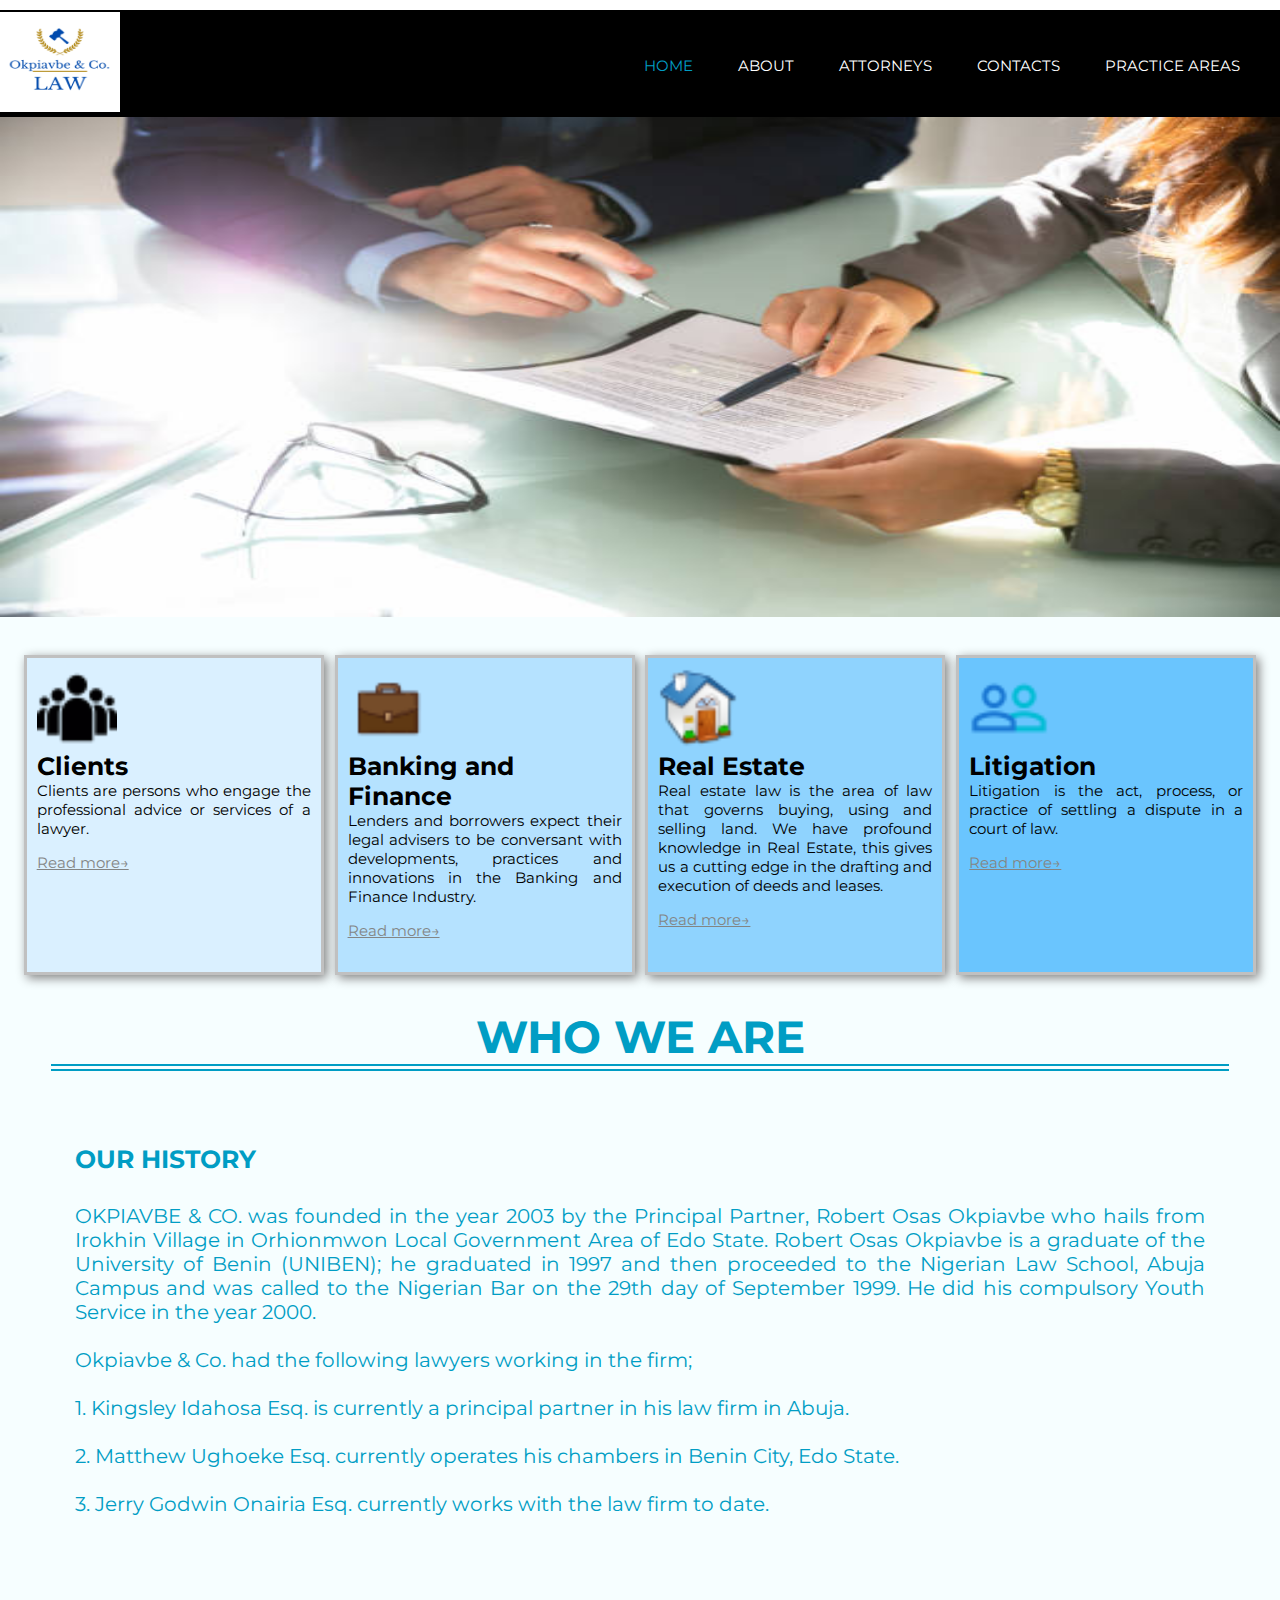
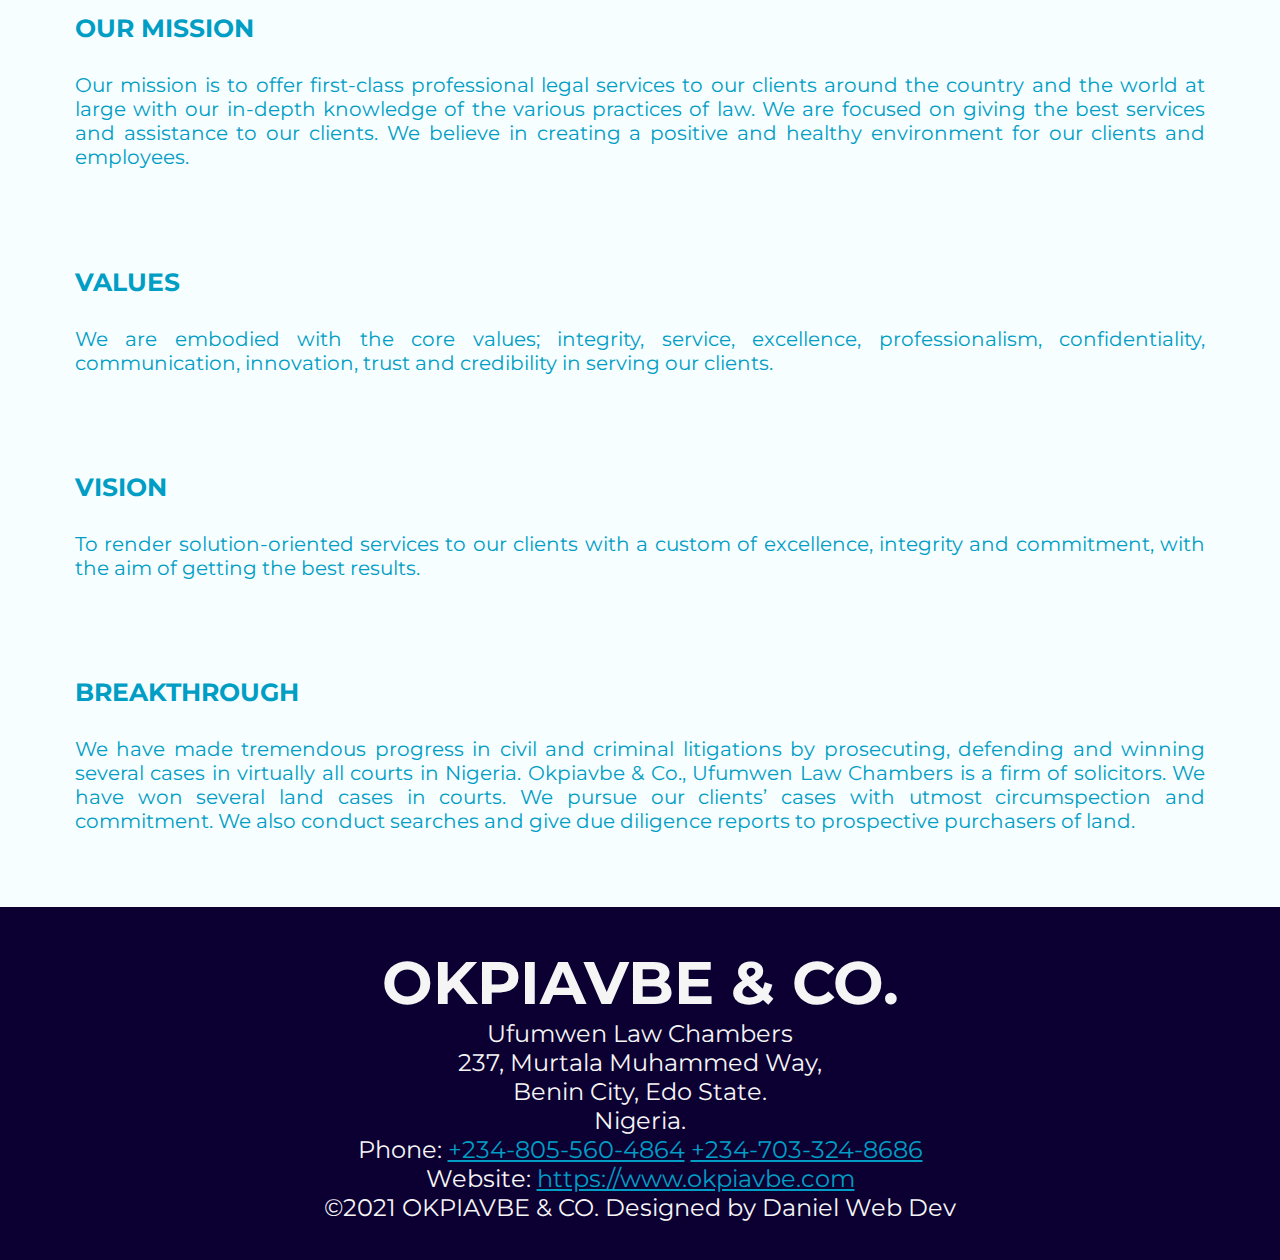
<file: index.html>
<!DOCTYPE html>
<html>

<head>
    <meta charset="UTF-8" />
    <meta
      name="description"
      content="We are solicitors whose mission is to offer first-class professional legal services to our clients around the country and the world at large with our in-depth knowledge of the various practices of law. We are focused on giving the best services and assistance to our clients. Proper representaion of our clients in our utmost priority."
    />
    <meta name="robots" content="index, follow" />

    <meta name="viewport" content="width=device-width, initial-scale=1.0" charset="UTF-8">
    <title>Okpiavbe.com</title>
    <link rel="icon" href="./images/Okpiavbe & Co..png">
    <link rel="stylesheet" type="text/css" href="./css/style.css"/>
    <script src="javascript/script.js" type="text/javascript"></script>

</head>

<body>
  
    <div id="wrapper">
      <header>
        <div id="logo"><img src="./images/Okpiavbe & Co..png" alt="" /></div>
        <nav>
          <ul>
            <li class="nav_links" id="active"><a href="./index.html">HOME</a></li>
            <li class="nav_links">
              <a href="./about.html">ABOUT</a>
            </li>
            <li class="nav_links"><a href="./attorney.html">ATTORNEYS</a></li>
            <li class="nav_links"><a href="./contact.html">CONTACTS</a></li>
            <li class="nav_links"><a href="./practice_area.html">PRACTICE AREAS</a></li>
          </ul>
        </nav>
      </header>

  <div id="log"><img src="./images/Okpiavbe & Co..png" alt=""></div>
      <div id="sidebar">
        <div class="toggle-btn" onclick="show()">
          <span></span>
          <span></span>
          <span></span>
        </div>
        
        <ul>
          <li class="active"><a href="./index.html">HOME</a></li>
          <li><a href="./about.html">ABOUT</a></li>
          <li><a href="./attorney.html">ATTORNEYS</a></li>
          <li><a href="./contact.html">CONTACTS</a></li>
          <li><a href="./practice_area.html">PRACTICE AREAS</a></li>


        </ul>
      </div>
    

     <div class="content_section">
        <img
          class="mySlides"
          src="./images/img_1.jpg"
         
        />
        <img
          class="mySlides"
          src="./images/img_2.jpg"
         
        />
        <img
          class="mySlides"
          src="./images/img_3.jpg"
         
        />
        <img
          class="mySlides"
          src="./images/img_4.jpg"
          
        />
       
        <img
          class="mySlides"
          src="./images/img_6.jpg"
        />
      </div>
       <script>
        var myIndex = 0;
        carousel();

        function carousel() {
          var i;
          var x = document.getElementsByClassName("mySlides");
          for (i = 0; i < x.length; i++) {
            x[i].style.display = "none";
          }
          myIndex++;
          if (myIndex > x.length) {
            myIndex = 1;
          }
          x[myIndex - 1].style.display = "block";
          setTimeout(carousel, 5000);
        }
      </script>
<div class="main_section">
                <div class="box" id="box_1"><img src="./images/group-of-people-in-a-formation_icon-icons.com_70476.png" alt="">
                <h2>Clients</h2> <p>Clients are persons who engage the professional advice or services of a lawyer.</p> <p class="read"> <a href="index.html">Read more&#8594</a></p> </div>
                <div class="box" id="box_2"><img src="./images/brief_case.png" alt=""><h2>Banking and Finance</h2><p>Lenders and borrowers expect their legal advisers
                    to be conversant with developments, practices and innovations in the Banking and Finance Industry.
                </p><p class="read"> <a href="index.html">Read more&#8594</a></p></div>
                <div class="box" id="box_3"><img src="./images/home_house_10811.png" alt=""><h2>Real Estate</h2><p>Real estate law is the area of law that governs buying, using and selling land. We have profound knowledge in Real Estate, this gives us a cutting edge in the drafting and execution of deeds and leases.</p>
                <p class="read"> <a href="index.html">Read more&#8594</a></p></div>
                <div class="box" id="box_4"><img src="./images/ic_people_outline_128_28591.png" alt=""><h2>Litigation</h2><p>Litigation is the act, process, or practice of settling a dispute in a court of law.</p>
                <p class="read"> <a href="index.html">Read more&#8594</a></p></div>
            </div>

            <div class="about">
                <h1>WHO WE ARE</h1>  
<div class="content">
  <div class="history">
    
<h2>OUR HISTORY</h2>
<p>OKPIAVBE & CO. was founded in the year 2003 by the Principal Partner, Robert Osas Okpiavbe who hails from Irokhin Village in Orhionmwon Local Government Area of Edo State. 
  Robert Osas Okpiavbe is a graduate of the University of Benin (UNIBEN); he graduated in 1997 and then proceeded to the Nigerian Law School, Abuja Campus and was called to the Nigerian Bar on the 29th day of September 1999. He did his compulsory Youth Service in the year 2000.<br><br> 
  Okpiavbe & Co. had the following lawyers working in the firm;<br><br>
  1.	Kingsley Idahosa Esq. is currently a principal partner in his law firm in Abuja.<br><br>
  2.	Matthew Ughoeke Esq. currently operates his chambers in Benin City, Edo State.<br><br>
  3.	Jerry Godwin Onairia Esq. currently works with the law firm to date.  
  </p>
</div>

<div class="mission">
<h2>OUR MISSION</h2>
<p>Our mission is to offer first-class professional legal services to our clients around the country and the world at large with our in-depth knowledge of the various practices of law. We are focused on giving the best services and assistance to our clients. We believe in creating a positive and healthy environment for our clients and employees. </p>
</div>

<div class="values">
  <h2>VALUES</h2>
  <p>We are embodied with the core values; integrity, service, excellence, professionalism, confidentiality, communication, innovation, trust and credibility in serving our clients. </p>
</div>

<div class="vision">
  <h2>VISION</h2>
  <p>To render solution-oriented services to our clients with a custom of excellence, integrity and commitment, with the aim of getting the best results. </p>
</div>

<div class="breakthrough">
  <h2>BREAKTHROUGH</h2>
  <p>We have made tremendous progress in civil and criminal litigations by prosecuting, defending and winning several cases in virtually all courts in Nigeria.
    Okpiavbe & Co., Ufumwen Law Chambers is a firm of solicitors. We have won several land cases in courts. We pursue our clients’ cases with utmost circumspection and commitment. 
    We also conduct searches and give due diligence reports to prospective purchasers of land. 
    </p>
</div>
</div>  
              </div>
       
    
         <footer>
        <h1>OKPIAVBE &amp; CO.</h1>
        <div class="footer_all">
          <p>Ufumwen Law Chambers</p>
          <p>237, Murtala Muhammed Way,</p>
          <p>Benin City, Edo State.</p>
          <p>Nigeria.</p>
          <p>
            Phone: <a href="tel:+234-805-560-4864">+234-805-560-4864</a>
            <a href="tel:+234-703-324-8686">+234-703-324-8686</a>
          </p>

          <p>
            Website:
            <a href="https://www.okpiavbe.com">https://www.okpiavbe.com</a>
          </p>
          <p>&copy;2021 OKPIAVBE & CO. Designed by Daniel Web Dev</p>
        </div>
      </footer>
    </div>
  </div>
  
</body>
</html>
</file>
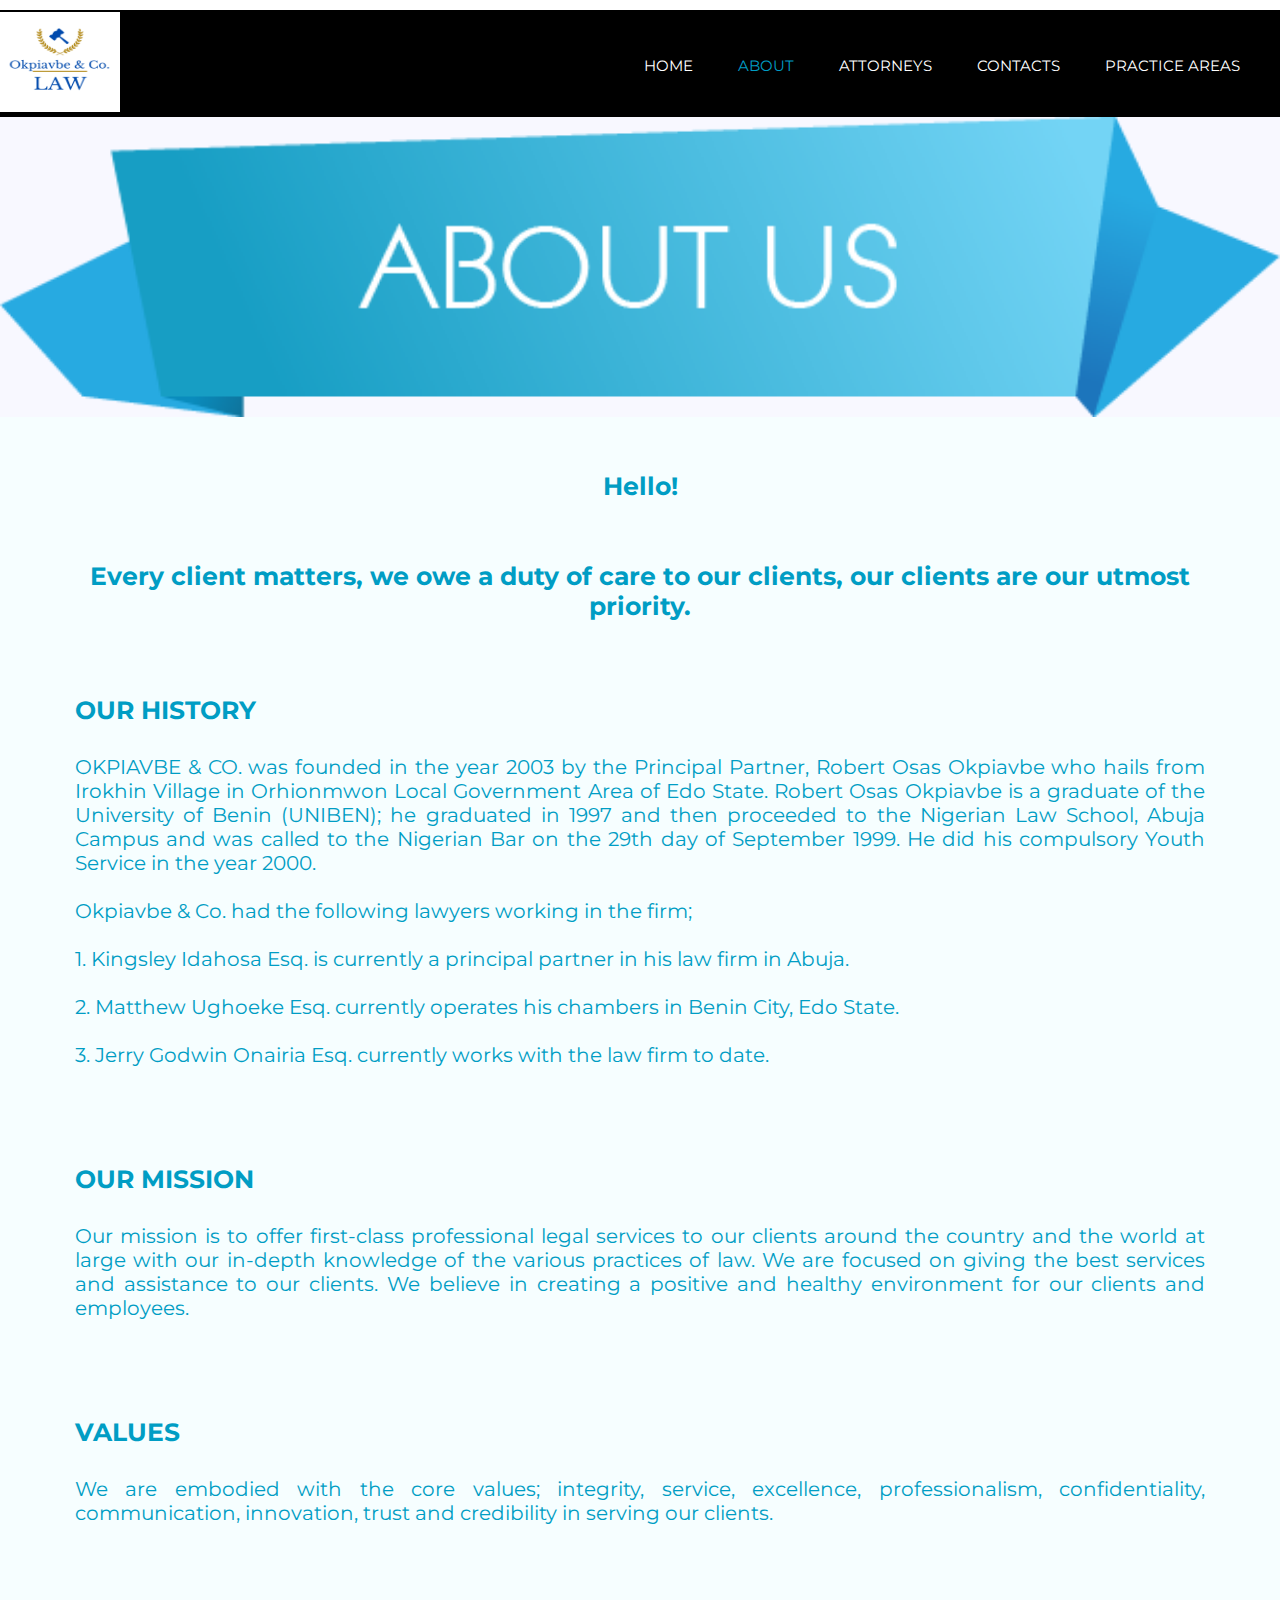
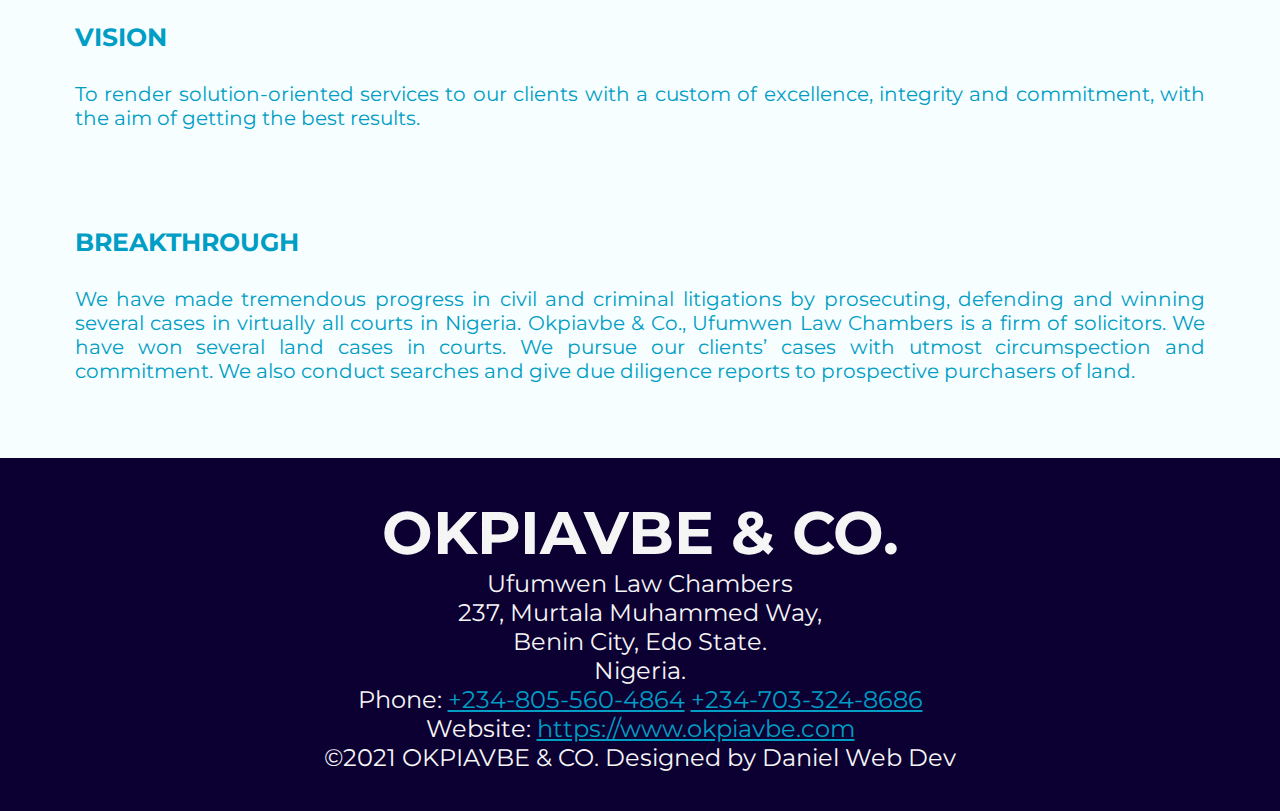
<file: about.html>
<!DOCTYPE html>
<html lang="en">
  <head>
    <meta charset="UTF-8" />
    <meta name="robots" content="index, follow" />
    <meta name="viewport" content="width=device-width, initial-scale=1.0" />
    <link rel="stylesheet" href="./css/about.css" />
    <link rel="stylesheet" href="./css/style.css">
    <script src="javascript/script.js" type="text/javascript"></script>
    <title>okpiavbe.com/about</title>
  </head>
  <body>
    <div id="wrapper">
      <header>
        <div id="logo"><img src="./images/Okpiavbe & Co..png" alt="" /></div>
        <nav>
          <ul>
            <li class="nav_links"><a href="./index.html">HOME</a></li>
            <li class="nav_links" id="active">
              <a href="./about.html">ABOUT</a>
            </li>
            <li class="nav_links"><a href="./attorney.html">ATTORNEYS</a></li>
            <li class="nav_links"><a href="./contact.html">CONTACTS</a></li>
            <li class="nav_links"><a href="./practice_area.html">PRACTICE AREAS</a></li>
          </ul>
        </nav>
      </header>

  <div id="log"><img src="./images/Okpiavbe & Co..png" alt=""></div>
      <div id="sidebar">
        <div class="toggle-btn" onclick="show()">
          <span></span>
          <span></span>
          <span></span>
        </div>
        
        <ul>
          <li><a href="./index.html">HOME</a></li>
          <li class="active"><a href="./about.html">ABOUT</a></li>
          <li><a href="./attorney.html">ATTORNEYS</a></li>
          <li><a href="./contact.html">CONTACTS</a></li>
          <li><a href="./practice_area.html">PRACTICE AREAS</a></li>


        </ul>
      </div>
      <div class="bg_pic">
        <img src="./images/about.png" alt="attorneys" />
      </div>

      <div class="content">
        <h2 class="heading">
          Hello! <br><br><br>
          Every client matters, we owe a duty of care to our clients, our
          clients are our utmost priority.
        </h2>
        
      
          <div class="history">
            <h2>OUR HISTORY</h2>
            <p>
              OKPIAVBE & CO. was founded in the year 2003 by the Principal
              Partner, Robert Osas Okpiavbe who hails from Irokhin Village in
              Orhionmwon Local Government Area of Edo State. Robert Osas
              Okpiavbe is a graduate of the University of Benin (UNIBEN); he
              graduated in 1997 and then proceeded to the Nigerian Law School,
              Abuja Campus and was called to the Nigerian Bar on the 29th day of
              September 1999. He did his compulsory Youth Service in the year
              2000.<br /><br />
              Okpiavbe & Co. had the following lawyers working in the firm;<br /><br />
              1. Kingsley Idahosa Esq. is currently a principal partner in his
              law firm in Abuja.<br /><br />
              2. Matthew Ughoeke Esq. currently operates his chambers in Benin
              City, Edo State.<br /><br />
              3. Jerry Godwin Onairia Esq. currently works with the law firm to
              date.
            </p>
          </div>

          <div class="mission">
            <h2>OUR MISSION</h2>
            <p>
              Our mission is to offer first-class professional legal services to
              our clients around the country and the world at large with our
              in-depth knowledge of the various practices of law. We are focused
              on giving the best services and assistance to our clients. We
              believe in creating a positive and healthy environment for our
              clients and employees.
            </p>
          </div>

          <div class="values">
            <h2>VALUES</h2>
            <p>
              We are embodied with the core values; integrity, service,
              excellence, professionalism, confidentiality, communication,
              innovation, trust and credibility in serving our clients.
            </p>
          </div>

          <div class="vision">
            <h2>VISION</h2>
            <p>
              To render solution-oriented services to our clients with a custom
              of excellence, integrity and commitment, with the aim of getting
              the best results.
            </p>
          </div>

          <div class="breakthrough">
            <h2>BREAKTHROUGH</h2>
            <p>
              We have made tremendous progress in civil and criminal litigations
              by prosecuting, defending and winning several cases in virtually
              all courts in Nigeria. Okpiavbe & Co., Ufumwen Law Chambers is a
              firm of solicitors. We have won several land cases in courts. We
              pursue our clients’ cases with utmost circumspection and
              commitment. We also conduct searches and give due diligence
              reports to prospective purchasers of land.
            </p>
          </div>
        </div>
      </div>

      <footer>
        <h1>OKPIAVBE &amp; CO.</h1>
        <div class="footer_all">
          <p>Ufumwen Law Chambers</p>
          <p>237, Murtala Muhammed Way,</p>
          <p>Benin City, Edo State.</p>
          <p>Nigeria.</p>
          <p>
            Phone: <a href="tel:+234-805-560-4864">+234-805-560-4864</a>
            <a href="tel:+234-703-324-8686">+234-703-324-8686</a>
          </p>

          <p>
            Website:
            <a href="https://www.okpiavbe.com">https://www.okpiavbe.com</a>
          </p>
          <p>&copy;2021 OKPIAVBE & CO. Designed by Daniel Web Dev</p>
        </div>
      </footer>
    </div>
  </body>
</html>
</file>
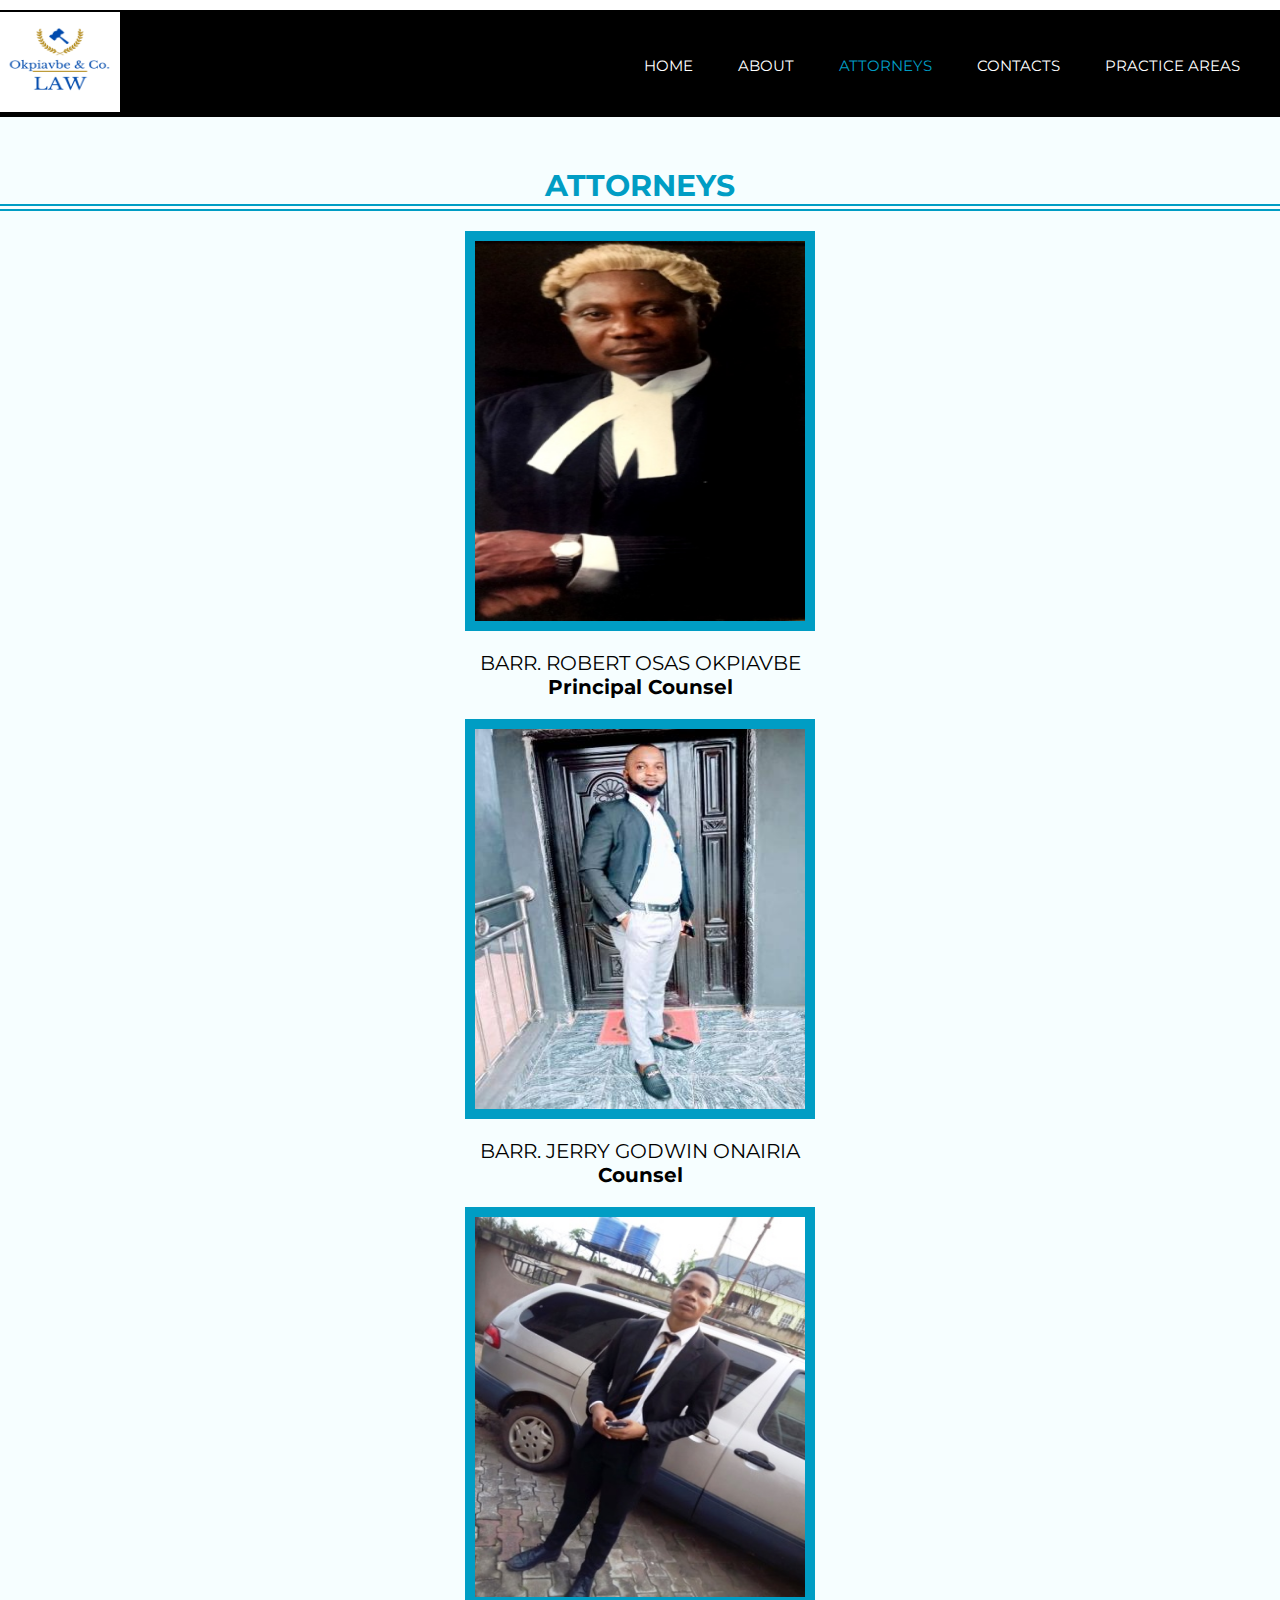
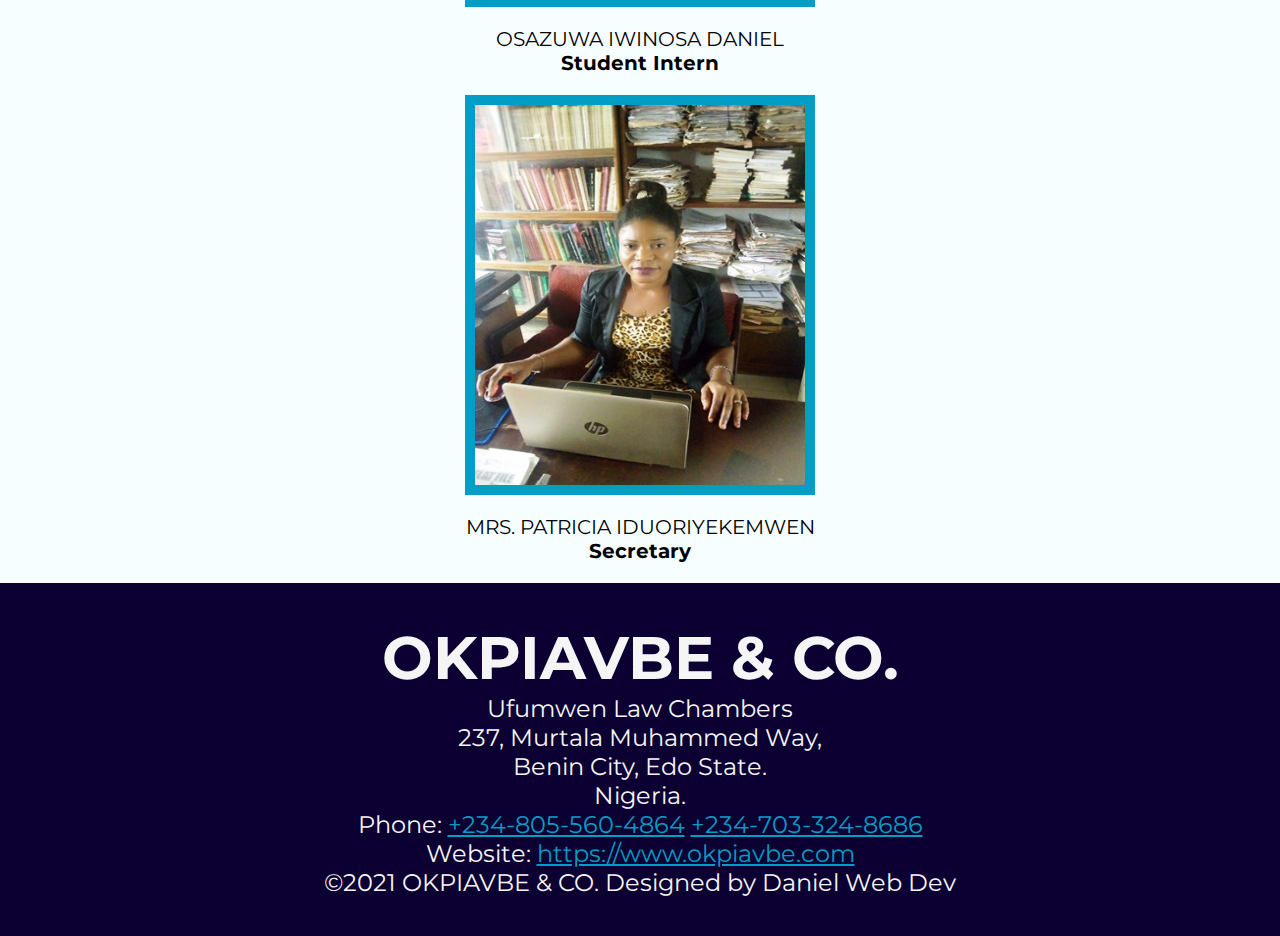
<file: attorney.html>
<!DOCTYPE html>
<html lang="en">
  <head>
    <meta charset="UTF-8" />
    <meta name="robots" content="index, follow" />
    <meta name="viewport" content="width=device-width, initial-scale=1.0" />
    <link rel="stylesheet" href="./css/attorney.css" />
    <link rel="stylesheet" href="./css/style.css" />
    <script src="javascript/script.js" type="text/javascript"></script>
    <title>okpiavbe.com/attorneys</title>
  </head>
  <body>
    <div id="wrapper">
      <header>
        <div id="logo"><img src="./images/Okpiavbe & Co..png" alt="" /></div>
        <nav>
          <ul>
            <li class="nav_links">
              <a href="./index.html">HOME</a>
            </li>
            <li class="nav_links">
              <a href="./about.html">ABOUT</a>
            </li>
            <li class="nav_links" id="active">
              <a href="./attorney.html">ATTORNEYS</a>
            </li>
            <li class="nav_links"><a href="./contact.html">CONTACTS</a></li>
            <li class="nav_links">
              <a href="./practice_area.html">PRACTICE AREAS</a>
            </li>
          </ul>
        </nav>
      </header>

      <div id="log"><img src="./images/Okpiavbe & Co..png" alt="" /></div>
      <div id="sidebar">
        <div class="toggle-btn" onclick="show()">
          <span></span>
          <span></span>
          <span></span>
        </div>

        <ul>
          <li><a href="./index.html">HOME</a></li>
          <li><a href="./about.html">ABOUT</a></li>
          <li class="active"><a href="./attorney.html">ATTORNEYS</a></li>
          <li><a href="./contact.html">CONTACTS</a></li>
          <li><a href="./practice_area.html">PRACTICE AREAS</a></li>
        </ul>
      </div>

      <div class="head"><h1>ATTORNEYS</h1></div>

      <div class="attorney_section">
        <div class="attorney">
          <img src="./images/barr_okpiavbe.JPG" alt="" />
        </div>
        <p>BARR. ROBERT OSAS OKPIAVBE</p>
        <h1>Principal Counsel</h1>

        <div class="attorney">
          <img src="./images/barr_jg.jpg" alt="" />
        </div>
        <p>BARR. JERRY GODWIN ONAIRIA</p>
        <h1>Counsel</h1>

        <div class="attorney">
          <img src="./images/daniel.JPG" alt="" />
        </div>
        <p>OSAZUWA IWINOSA DANIEL</p>
        <h1>Student Intern</h1>

        <div class="attorney">
          <img src="./images/sec.jpg" alt="" />
        </div>
        <p>MRS. PATRICIA IDUORIYEKEMWEN</p>
        <h1>Secretary</h1>
      </div>
      <footer>
        <h1>OKPIAVBE &amp; CO.</h1>
        <div class="footer_all">
          <p>Ufumwen Law Chambers</p>
          <p>237, Murtala Muhammed Way,</p>
          <p>Benin City, Edo State.</p>
          <p>Nigeria.</p>
          <p>
            Phone: <a href="tel:+234-805-560-4864">+234-805-560-4864</a>
            <a href="tel:+234-703-324-8686">+234-703-324-8686</a>
          </p>

          <p>
            Website:
            <a href="https://www.okpiavbe.com">https://www.okpiavbe.com</a>
          </p>
          <p>&copy;2021 OKPIAVBE & CO. Designed by Daniel Web Dev</p>
        </div>
      </footer>
    </div>
  </body>
</html>
</file>
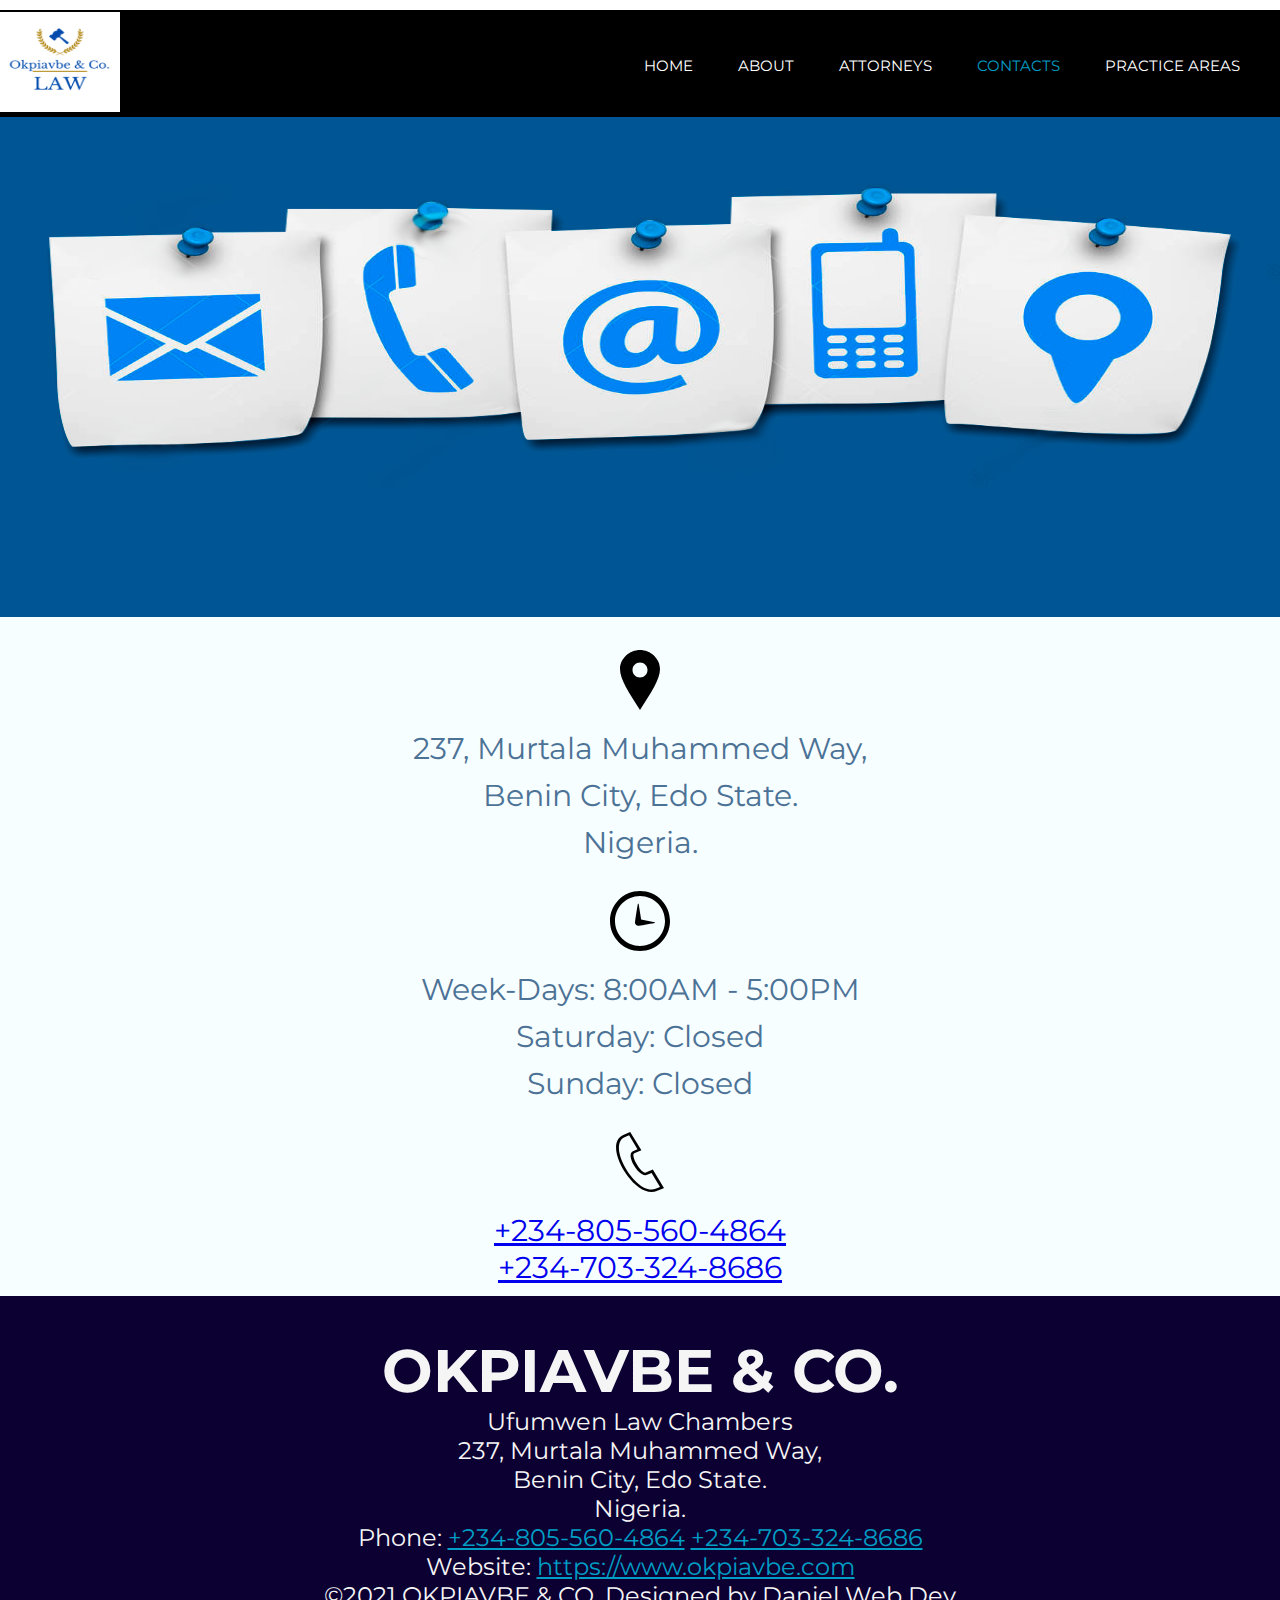
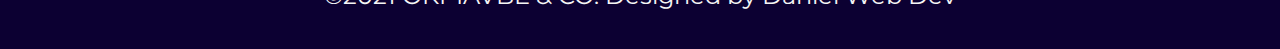
<file: contact.html>
<!DOCTYPE html>
<html lang="en">
  <head>
    <meta charset="UTF-8" />
    <meta name="robots" content="index, follow" />
    <meta name="viewport" content="width=device-width, initial-scale=1.0" />
    <link rel="stylesheet" href="./css/contact.css" />
    <link rel="stylesheet" href="./css/style.css" />
    <script src="javascript/script.js" type="text/javascript"></script>

    <title>okpiavbe.com/attorneys</title>
  </head>
  <body>
    <div id="wrapper">
      <header>
        <div id="logo"><img src="./images/Okpiavbe & Co..png" alt="" /></div>
        <nav>
          <ul>
            <li class="nav_links">
              <a href="./index.html">HOME</a>
            </li>
            <li class="nav_links">
              <a href="./about.html">ABOUT</a>
            </li>
            <li class="nav_links"><a href="./attorney.html">ATTORNEYS</a></li>
            <li class="nav_links" id="active">
              <a href="./contact.html">CONTACTS</a>
            </li>
            <li class="nav_links">
              <a href="./practice_area.html">PRACTICE AREAS</a>
            </li>
          </ul>
        </nav>
      </header>

      <div id="log"><img src="./images/Okpiavbe & Co..png" alt="" /></div>
      <div id="sidebar">
        <div class="toggle-btn" onclick="show()">
          <span></span>
          <span></span>
          <span></span>
        </div>

        <ul>
          <li><a href="./index.html">HOME</a></li>
          <li><a href="./about.html">ABOUT</a></li>
          <li><a href="./attorney.html">ATTORNEYS</a></li>
          <li class="active"><a href="./contact.html">CONTACTS</a></li>
          <li><a href="./practice_area.html">PRACTICE AREAS</a></li>
        </ul>
      </div>

      <div class="top">
        <img src="./images/contact.png" alt="contact_us" />
      </div>

      <div class="contact_us">
        <div class="contact">
          <div class="icon">
            <img src="./images/iconmonstr-location-1.svg" alt="location" />
          </div>

          <p>237, Murtala Muhammed Way,</p>
          <p>Benin City, Edo State.</p>
          <p>Nigeria.</p>
        </div>

        <div class="contact">
          <div class="icon">
            <img src="./images/iconmonstr-time-3.svg" alt="time" />
          </div>
          <p>Week-Days: 8:00AM - 5:00PM</p>
          <p>Saturday: Closed</p>
          <p>Sunday: Closed</p>
        </div>

        <div class="contact">
          <div class="icon">
            <img src="./images/iconmonstr-phone-thin.svg" alt="phone" />
          </div>
          <p>
            <a href="tel:+234-805-560-4864">+234-805-560-4864</a><br />
            <a href="tel:+234-703-324-8686">+234-703-324-8686</a>
          </p>
        </div>
      </div>
      <footer>
        <h1>OKPIAVBE &amp; CO.</h1>
        <div class="footer_all">
          <p>Ufumwen Law Chambers</p>
          <p>237, Murtala Muhammed Way,</p>
          <p>Benin City, Edo State.</p>
          <p>Nigeria.</p>
          <p>
            Phone: <a href="tel:+234-805-560-4864">+234-805-560-4864</a>
            <a href="tel:+234-703-324-8686">+234-703-324-8686</a>
          </p>

          <p>
            Website:
            <a href="https://www.okpiavbe.com">https://www.okpiavbe.com</a>
          </p>
          <p>&copy;2021 OKPIAVBE & CO. Designed by Daniel Web Dev</p>
        </div>
      </footer>
    </div>
  </body>
</html>
</file>
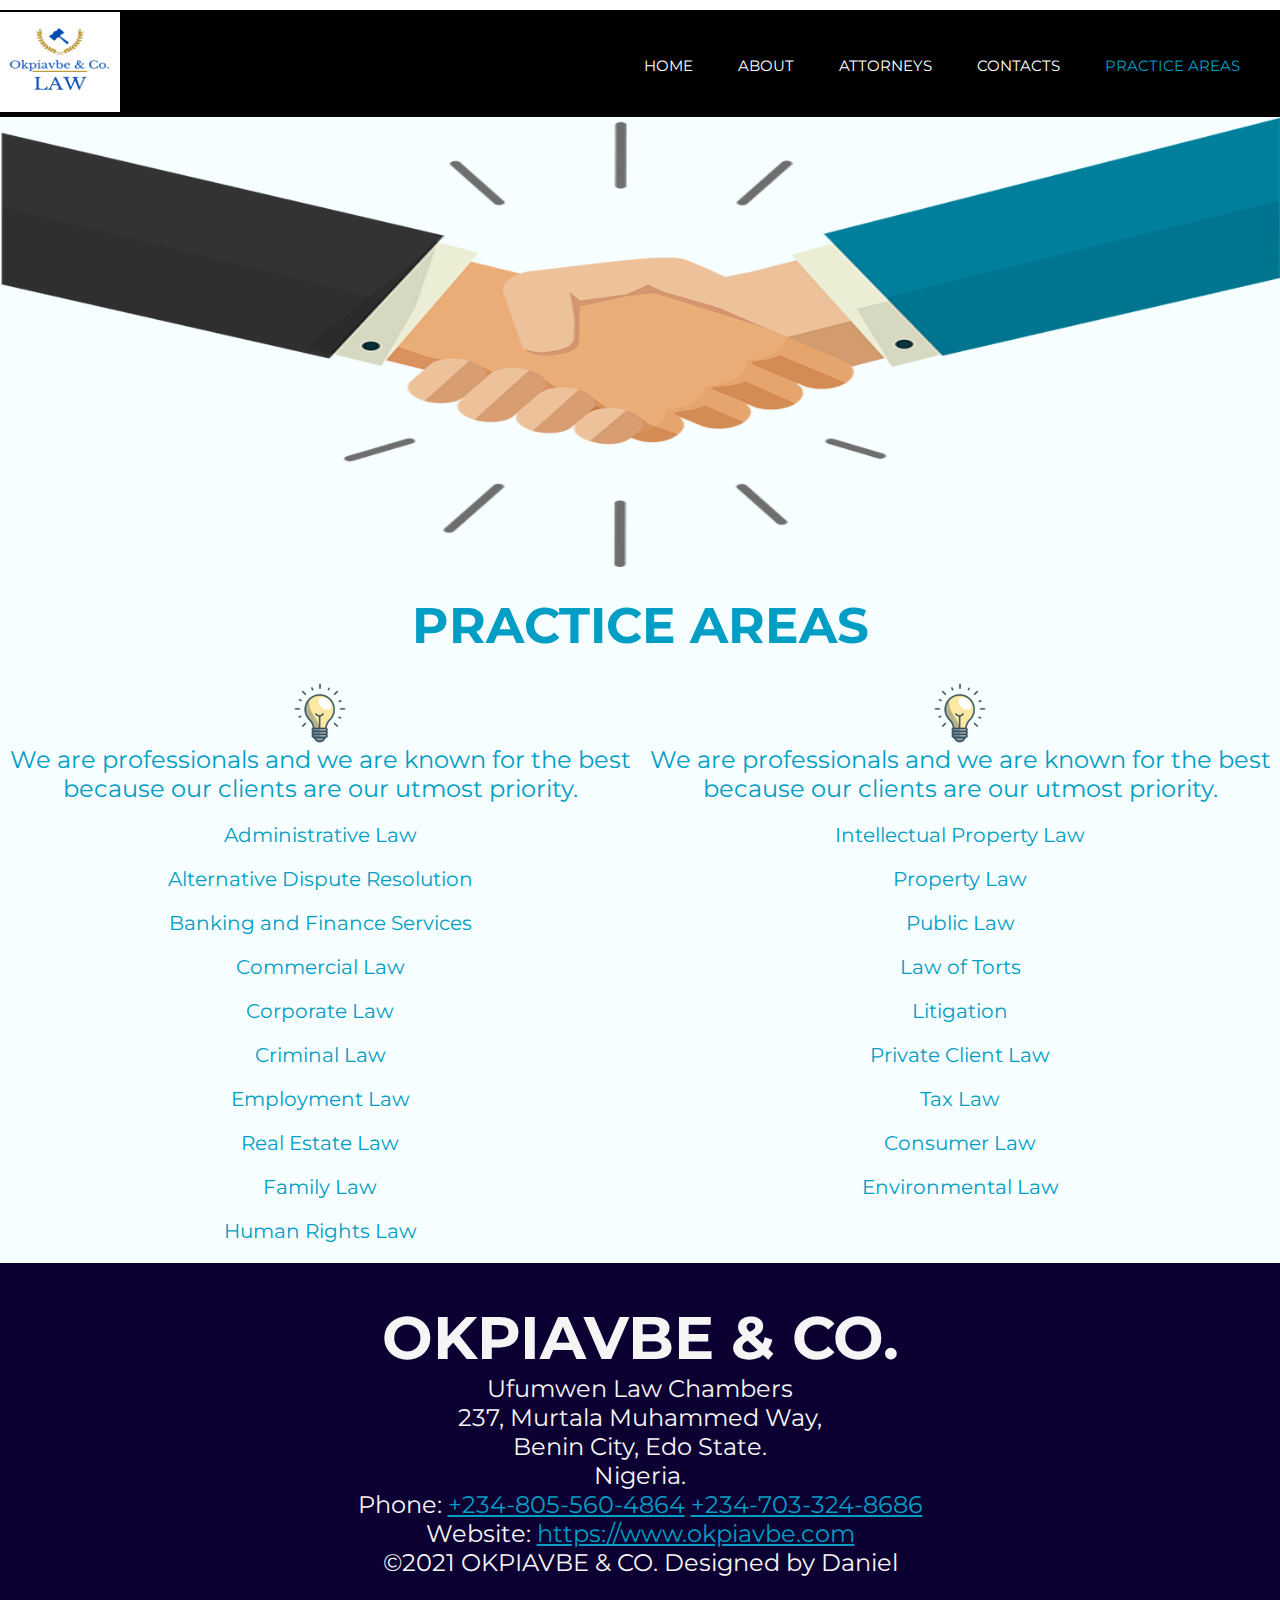
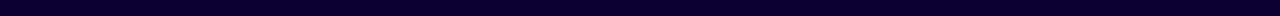
<file: practice_area.html>
<!DOCTYPE html>
<html lang="en">
  <head>
    <meta charset="UTF-8" />
    <meta name="robots" content="index, follow" />
    <meta name="viewport" content="width=device-width, initial-scale=1.0" />
    <link rel="stylesheet" href="./css/practice_area.css" />
    <link rel="stylesheet" href="./css/style.css" />

    <script src="./javascript/script.js"></script>
    <title>okpiavbe.com/attorneys</title>
  </head>
  <body>
    <div id="wrapper">
      <header>
        <div id="logo"><img src="./images/Okpiavbe & Co..png" alt="" /></div>
        <nav>
          <ul>
            <li class="nav_links"><a href="./index.html">HOME</a></li>
            <li class="nav_links">
              <a href="./about.html">ABOUT</a>
            </li>
            <li class="nav_links"><a href="./attorney.html">ATTORNEYS</a></li>
            <li class="nav_links"><a href="./contact.html">CONTACTS</a></li>
            <li class="nav_links" id="active">
              <a href="./practice_area.html">PRACTICE AREAS</a>
            </li>
          </ul>
        </nav>
      </header>

      <div id="log"><img src="./images/Okpiavbe & Co..png" alt="" /></div>
      <div id="sidebar">
        <div class="toggle-btn" onclick="show()">
          <span></span>
          <span></span>
          <span></span>
        </div>

        <ul>
          <li><a href="./index.html">HOME</a></li>
          <li><a href="./about.html">ABOUT</a></li>
          <li><a href="./attorney.html">ATTORNEYS</a></li>
          <li><a href="./contact.html">CONTACTS</a></li>
          <li class="active">
            <a href="./practice_area.html">PRACTICE AREAS</a>
          </li>
        </ul>
      </div>

      <div class="bg">
        <img src="./images/324-3242304_handshake-shaking-hands.png" alt="" />
      </div>
      <div class="heading"><h1>PRACTICE AREAS</h1></div>

      <div class="practice_area">
        <div class="box1">
          <div class="idea"><img src="./images/idea.png" alt="" /></div>
          <p>
            We are professionals and we are known for the best because our
            clients are our utmost priority.
          </p>
          <ul style="list-style-type: circle">
            <li>Administrative Law</li>
            <li>Alternative Dispute Resolution</li>
            <li>Banking and Finance Services</li>
            <li>Commercial Law</li>
            <li>Corporate Law</li>
            <li>Criminal Law</li>
            <li>Employment Law</li>
            <li>Real Estate Law</li>
            <li>Family Law</li>
            <li>Human Rights Law</li>
          </ul>
        </div>
        <div class="box2">
          <div class="idea"><img src="./images/idea.png" alt="" /></div>
          <p>
            We are professionals and we are known for the best because our
            clients are our utmost priority.
          </p>
          <ul>
            <li>Intellectual Property Law</li>
            <li>Property Law</li>
            <li>Public Law</li>
            <li>Law of Torts</li>
            <li>Litigation</li>
            <li>Private Client Law</li>
            <li>Tax Law</li>
            <li>Consumer Law</li>
            <li>Environmental Law</li>
          </ul>
        </div>
      </div>
      <footer>
        <h1>OKPIAVBE &amp; CO.</h1>
        <div class="footer_all">
          <p>Ufumwen Law Chambers</p>
          <p>237, Murtala Muhammed Way,</p>
          <p>Benin City, Edo State.</p>
          <p>Nigeria.</p>
          <p>
            Phone: <a href="tel:+234-805-560-4864">+234-805-560-4864</a>
            <a href="tel:+234-703-324-8686">+234-703-324-8686</a>
          </p>

          <p>
            Website:
            <a href="https://www.okpiavbe.com">https://www.okpiavbe.com</a>
          </p>
          <p>&copy;2021 OKPIAVBE & CO. Designed by Daniel</p>
        </div>
      </footer>
    </div>
  </body>
</html>
</file>
<file: css/style.css>
@import url("https://fonts.googleapis.com/css2?family=Montserrat&display=swap");
* {
  margin: 0;
  padding: 0;
  box-sizing: border-box;
}
html {
  font-size: 62.5%;
  font-family: Montserrat;
}

#wrapper {
  background: #f6feff;
}
header {
  display: flex;
  background-color: #000;
  justify-content: space-between;
  align-items: center;
  font-size: 2rem;
  margin-top: 1rem;
  position: sticky;
  top: 0;
}
#logo img {
  height: 10rem;
  width: 12rem;
  margin-top: 0.2rem;
}
.nav_links {
  display: inline-block;
  font-size: 1.5rem;
  margin-right: 4rem;
}

nav li a {
  text-decoration: none;
  color: white;
}
#active a {
  color: #009dc4;
}
nav li a:hover {
  color: blue;
  transition: 0.4s ease-in-out;
  cursor: pointer;
}
#log {
  background-position: center;
  background-size: cover;
}
#sidebar,
#log {
  visibility: hidden;
  position: absolute;
}
img.mySlides {
  width: 100%;
  height: 500px;
  margin-bottom: 25px;
}

/*.main_section code starts*/

.main_section {
  width: 100%;
  padding: 1%;
  display: flex;
  flex-wrap: wrap;
  justify-content: space-evenly;
}

.main_section .box {
  width: 30rem;
  height: 32rem;
  color: #000;
}
.main_section img {
  width: 8rem;
}
.box {
  padding: 1rem;
  border: 3px solid silver;
  box-shadow: 3px 3px 10px grey;
  background: #90ee90;
}
#box_1 {
  background: #daf0ff;
}
#box_2 {
  background: #b5e2ff;
}
#box_3 {
  background: #8fd3fe;
}
#box_4 {
  background: #6ac5fe;
}
.box h2 {
  font-size: 2.5rem;
}
.box p {
  font-size: 1.5rem;
  text-align: justify;
}
.read {
  margin-top: 1.5rem;
}
.read a {
  color: #838585;
}
.read a:hover {
  color: blue;
  transition: 0.5s ease-in;
  cursor: pointer;
}
/*#main_section code ends*/

/*#menu code starts*/

.about {
  padding: 4%;
  margin-top: -30px;
}
.about h1 {
  text-align: center;
  font-size: 5vh;
  color: #009dc4;
  border-bottom: 7px double #009dc4;
}
.about p {
  font-size: 2rem;
}

.content h2 {
  color: #009dc4;
  font-size: 2.5rem;
}
.content p {
  text-align: justify;
  margin-top: 30px;
  color: #009dc4;
}
.history,
.mission,
.values,
.vision,
.breakthrough {
  margin-top: 50px;
  padding: 2%;
}

/*footer code starts*/

footer {
  background: #0c0032;

  padding: 3%;
  text-align: center;
  color: whitesmoke;
}
footer h1 {
  font-size: 6rem;
}

footer p {
  font-size: 2.4rem;
}

footer a {
  color: #009dc4;
}

/*footer code ends*/

@media (min-width: 0px) and (max-width: 745px) {
  header {
    display: none;
    position: absolute;
  }

  #log {
    width: 100%;
    display: flex;
    align-items: center;
    justify-content: center;
  }
  #log img {
    width: 60%;
    height: 15rem;
  }
  #sidebar {
    position: absolute;
    width: 300px;
    height: 100%;
    background-color: #000;
    opacity: 80%;
    left: -300px;
    transition: 0.7s ease-out;
  }
  #sidebar,
  #log {
    visibility: visible;
  }
  #sidebar.active {
    left: 0;
    height: 342rem;
    position: fixed;
    transition: 0.7s ease-in;
  }

  #sidebar ul li {
    list-style: none;
    font-size: 1.5rem;
    padding: 1.5rem 2.4rem;
    text-align: center;
    margin-top: 5rem;
  }
  #sidebar li.active a {
    color: #009dc4;
  }
  #sidebar li a:hover {
    color: blue;
  }
  #sidebar ul li a {
    text-decoration: none;
    color: white;
  }

  #sidebar .toggle-btn {
    position: absolute;
    top: 30px;
    left: 315px;
  }
  .toggle-btn span {
    width: 3rem;
    height: 0.4rem;
    background: #000;
    display: block;
    margin-top: 0.6rem;
  }
  .content_section {
    display: flex;
    justify-content: center;
    align-items: center;
  }
  .content_section img.mySlides {
    width: 80%;
    height: 15rem;
    margin-top: 18rem;
  }
  .main_section {
    flex-direction: column;
    align-items: center;
  }
  .main_section img {
    width: 2rem;
  }
  .main_section .box {
    width: 30rem;
    height: 13rem;
    margin-bottom: 3rem;
    border-radius: 10%;
    padding: 0.3rem;
  }
  .box p {
    font-size: 1rem;
  }
  .box h2 {
    font-size: 1.2rem;
  }
  .about p {
    font-size: 1.4rem;
  }
  .about h2 {
    font-size: 2rem;
  }
  .history,
  .mission,
  .values,
  .vision,
  .breakthrough {
    padding: 3%;
  }
  footer h1 {
    font-size: 2rem;
  }

  footer p {
    font-size: 1rem;
  }
}
</file>
<file: css/about.css>
.bg_pic img {
  background-size: cover;
  background-position: center;
  height: 30rem;
  width: 100%;
  background: ghostwhite;
}
.content h2.heading {
  text-align: center;
}

.content {
  padding: 4%;
}
.content p {
  font-size: 2rem;
}

@media (min-width: 0px) and (max-width: 745px) {
  .bg_pic {
    display: flex;
    align-items: center;
    justify-content: center;
  }
  .bg_pic img {
    margin-top: 160px;
    width: 80%;
    height: 10rem;
  }
  .content h2.heading {
    font-size: 1.5rem;
    text-align: center;
  }
  .content p {
    font-size: 1.4rem;
  }
}
</file>
<file: css/attorney.css>
.head h1 {
  text-align: center;
  color: #009dc4;
  margin-top: 5rem;
  border-bottom: 7px double #009dc4;
  font-size: 3rem;
}
.attorney_section {
  margin: 2rem;
}

.attorney_section p {
  margin-top: 2rem;
  text-align: center;
  font-size: 2rem;
}
.attorney_section h1 {
  text-align: center;
  margin-bottom: 2rem;
}
.attorney_section img {
  width: 35rem;
  height: 40rem;
  border: 1rem solid #009dc4;
}
.attorney {
  width: 100%;
  display: flex;
  align-items: center;
  justify-content: center;
}
@media (min-width: 0px) and (max-width: 745px) {
  .head {
    display: flex;
    align-items: center;
    justify-content: center;
  }
  .head h1 {
    margin-top: 18rem;
  }
  .attorney_section img {
    width: 25rem;
    height: 30rem;
    border: 0.3rem solid #009dc4;
  }
  .attorney_section p {
    font-size: 1.4rem;
  }
}
</file>
<file: css/contact.css>
.top img {
  background-size: cover;
  background-position: center;
  width: 100%;
  height: 50rem;
}

.contact {
  margin-top: 2rem;
  width: 100%;
}
.contact_us .contact img {
  width: 70px;
  height: 60px;
  margin-top: 1rem;
}
.contact_us .contact p {
  font-size: 3rem;
  color: #4c7296;
  text-align: center;
  margin-bottom: 1rem;
}
.icon {
  margin-bottom: 2rem;
  width: 100%;
  display: flex;
  align-items: center;
  justify-content: center;
}

@media (min-width: 0px) and (max-width: 745px) {
  .top {
    display: flex;
    align-items: center;
    justify-content: center;
  }
  .top img {
    margin-top: 17rem;
    width: 80%;
    height: 15rem;
  }
  .contact_us .contact p {
    font-size: 1.5rem;
  }

  .contact_us .contact img {
    width: 5rem;
    height: 4rem;
  }
}
</file>
<file: css/practice_area.css>
.bg img {
  width: 100%;
  height: 50vh;
}
.heading {
  margin: 2.5rem;
}
.heading h1 {
  color: #009dc4;
  font-size: 5rem;
  text-align: center;
}
.practice_area {
  margin-top: 2rem;
  width: 100%;
  display: flex;
  color: #009dc4;
}
.box1,
.box2 {
  width: 50%;
}
.idea {
  display: flex;
  align-items: center;
  justify-content: center;
}
.practice_area p {
  font-size: 2.4rem;
  text-align: center;
}
.practice_area ul li {
  list-style: none;
  text-align: center;
  font-size: 2rem;
  margin-top: 2rem;
}
.practice_area ul {
  margin-bottom: 2rem;
}

@media (min-width: 0px) and (max-width: 745px) {
  .bg {
    display: flex;
    align-items: center;
    justify-content: center;
  }
  .bg img {
    margin-top: 160px;
    width: 80%;
    height: 15rem;
  }

  .heading h1 {
    font-size: 3rem;
  }

  .practice_area {
    flex-direction: column;
  }
    .practice_area p {
    font-size: 1.5rem;
  }
  .practice_area ul li {
    font-size: 1.3rem;
  }
  .box1,
  .box2 {
    width: 100%;
    padding: 2% 2%;
  }
}
</file>
